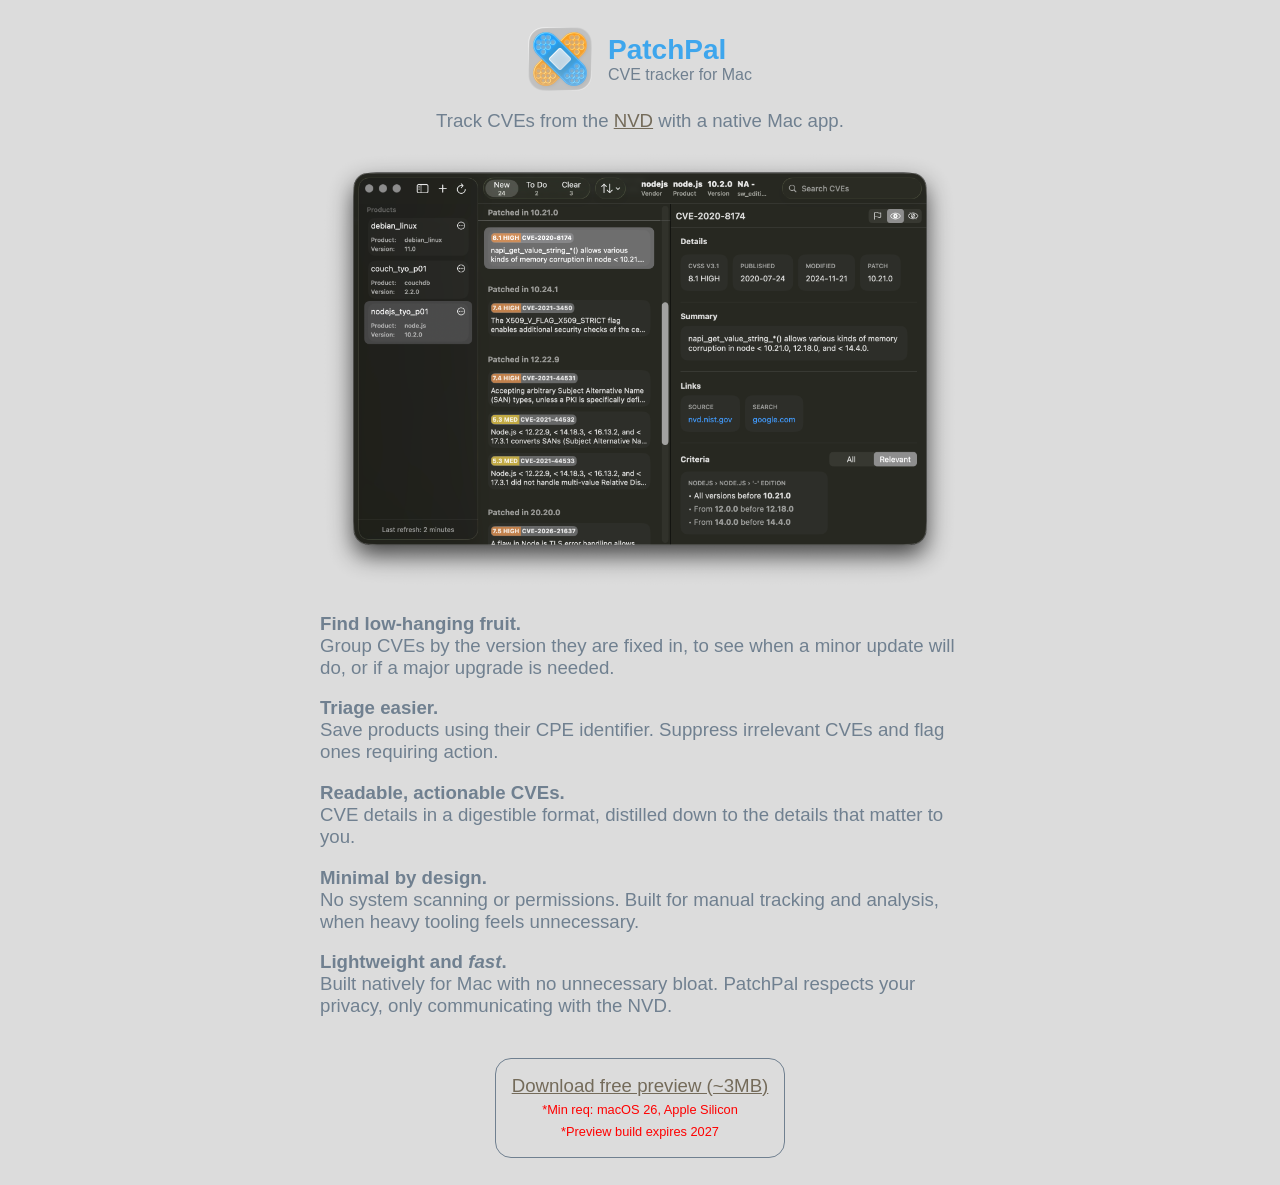
<file: patchpal/index.html>
<!DOCTYPE html>
<html lang="en">
    <head>
        <meta charset="UTF-8">
        <meta name="description" content="PatchPal for Mac">
        <meta name="keywords" content="PatchPal,App,CVE,NVD,Mac,macOS">
        <meta name="author" content="Joe Pratt">
        <meta name="viewport" content="width=device-width, initial-scale=1.0">
        <title>PatchPal</title>
        <link rel="icon" type="image/png" href="../images/AppIcon-iOS-Default-256x256@1x.png">
        <link rel="stylesheet" href="../style.css">
        <link href="https://fonts.googleapis.com/css2?family=VT323&display=swap" rel="stylesheet">
    </head>
    <body>
        <div style="max-width:640px; margin: 5px; text-align:center;">
            <br>
            <div style="display:flex; align-items:center; justify-content:center; gap:16px">
                <img src="../images/AppIcon-iOS-Default-256x256@1x.png" alt="PatchPal icon" width="64" height="64">
                <div style="display:flex; flex-direction:column; align-items:flex-start">
                    <h2 style="margin:0"><span style="color:rgb(62, 166, 237)">PatchPal</span></h2>
                    <span style="font-size:1rem">CVE tracker for Mac</span>
                </div>
            </div>
            <p>Track CVEs from the <a href="https://nvd.nist.gov">NVD</a> with a native Mac app.</p>
            <!-- TODO: add iOS style magnifying glass when mouse pointer is over screenshot -->
            <img src="../images/patchpal_screenshot.png" alt="PatchPal screenshot" style="max-width:640px; width:100%;">
            <div style="text-align:left; margin-top:16px">
                <p><strong>Find low-hanging fruit.</strong><br>
                <span>Group CVEs by the version they are fixed in, to see when a minor update will do, or if a major upgrade is needed.</span></p>

                <p><strong>Triage easier.</strong><br>
                <span>Save products using their CPE identifier. Suppress irrelevant CVEs and flag ones requiring action.</span></p>

                <p><strong>Readable, actionable CVEs.</strong><br>
                <span>CVE details in a digestible format, distilled down to the details that matter to you.</span></p>

                <p><strong>Minimal by design.</strong><br>
                <span>No system scanning or permissions. Built for manual tracking and analysis, when heavy tooling feels unnecessary.</span></p>

                <p><strong>Lightweight and <i>fast</i>.</strong><br>
                <span>Built natively for Mac with no unnecessary bloat. PatchPal respects your privacy, only communicating with the NVD.</span></p>
            </div>
            <br>
            <div style="border:1px solid; border-radius:16px; padding:16px; display:inline-block">
                <a href="https://preview.patchpal.joepratt.com/latest">Download free preview (~3MB)</a><br>
                <span style="font-size:.8rem;color:red">*Min req: macOS 26, Apple Silicon</span>
                <br>
                <span style="font-size:.8rem;color:red">*Preview build expires 2027</span>
            </div>
            <br>
            <br>
        </div>
    </body>
</html>
</file>
<file: style.css>
html, body {
    /* for centering */
    margin: 0 auto;
}

body {
    background: gainsboro;
    color: slategray;
    text-align: center;
    font-family: Avenir, 'Segoe UI', 'Lucida Grande', Lucida, Verdana, sans-serif;
    font-size: 14pt;

    display: flex;
    align-items: center;
    justify-content: center;
    min-height: 100vh;
}

a {
    color: #746b5a;
}

.emoji {
    width: 32px;
}

.subtitle {
    font-family: 'VT323', monospace;
    font-size: 20px;
}

.typewriter {
    text-transform: uppercase;
    color: #746b5a;
    font-size: 60px;
    font-family: 'VT323', monospace;

    /* For typewriter effect */
    margin-left: auto;
    margin-right: auto;
    margin-bottom: 0;
    
    overflow: hidden; /* Ensures the content is not revealed until the animation */
    border-right: .15em solid orange; /* The typwriter cursor */
    width: min-content;
    white-space: nowrap;

    animation:
    typing 1s steps(9, end),
    blink-caret .75s step-end infinite;
  }

/* The typing effect */
@keyframes typing {
    from { width: 0 }
    to { width: 78% }
}

/* The typewriter cursor effect */
@keyframes blink-caret {
    from, to { border-color: transparent }
    50% { border-color: orange; }
}
</file>
